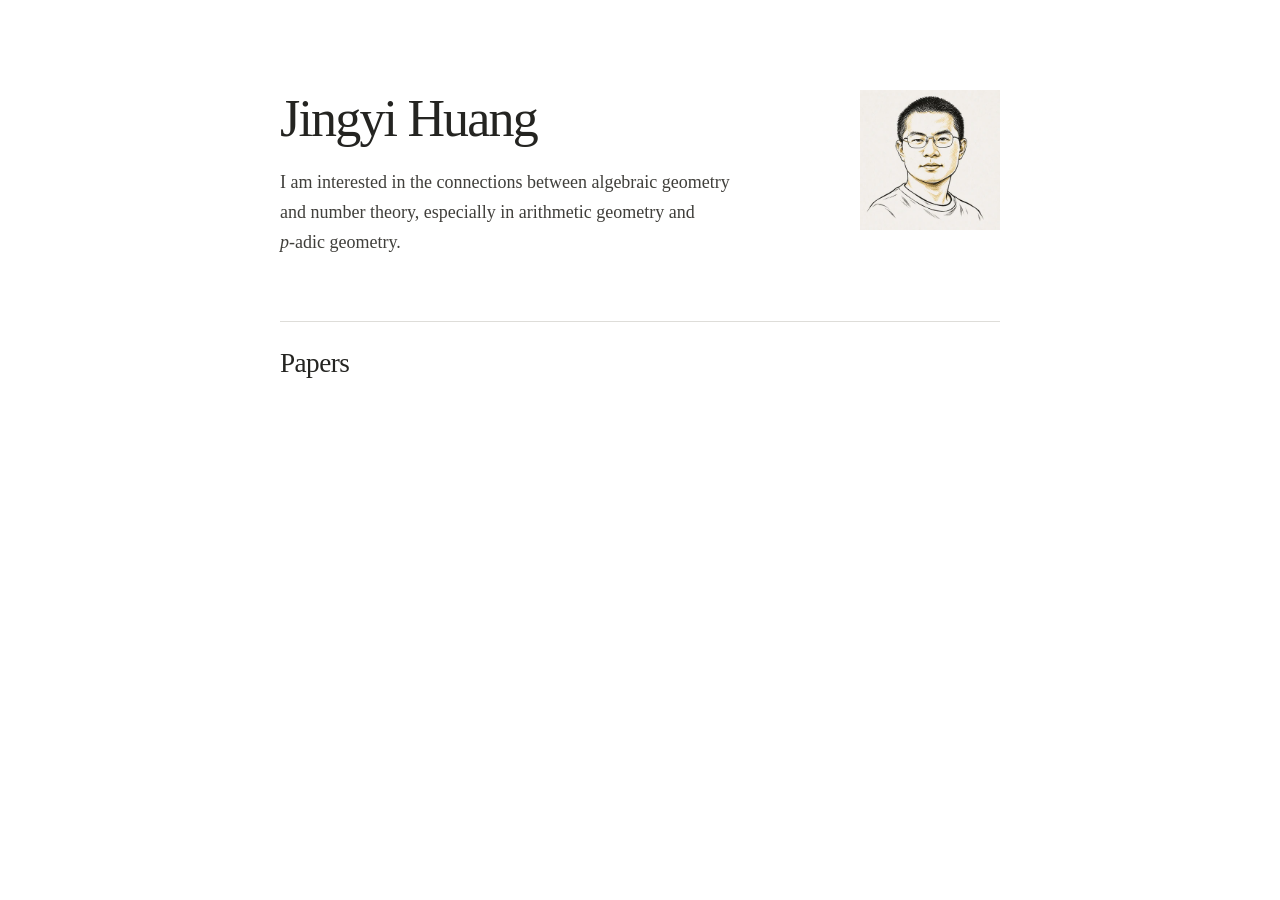
<file: index.html>
<!doctype html>
<html lang="en">
<head>
  <meta charset="utf-8">
  <meta name="viewport" content="width=device-width, initial-scale=1">
  <meta name="description" content="Jingyi Huang’s mathematical interests and papers: algebraic geometry, arithmetic geometry, number theory, and p-adic geometry.">
  <title>Jingyi Huang | Mathematics</title>
  <link rel="canonical" href="https://nicolashung792.github.io/">
  <link rel="icon" href="assets/favicon.svg?v=hjy" type="image/svg+xml">
  <link rel="stylesheet" href="assets/styles.css?v=minimal">
</head>
<body>
  <main class="page">
    <header class="profile">
      <h1>Jingyi Huang</h1>
      <a class="portrait-link" href="portrait.html" aria-label="View full-size self-portrait of Jingyi Huang">
        <img src="assets/self-portrait.webp?v=gold" width="384" height="384" alt="Black and gold self-portrait of Jingyi Huang">
      </a>
      <p>I am interested in the connections between algebraic geometry and number theory, especially in arithmetic geometry and <span class="term"><i>p</i>-adic</span> geometry.</p>
    </header>

    <section id="papers" aria-labelledby="papers-heading">
      <h2 id="papers-heading">Papers</h2>
    </section>
  </main>
</body>
</html>
</file>
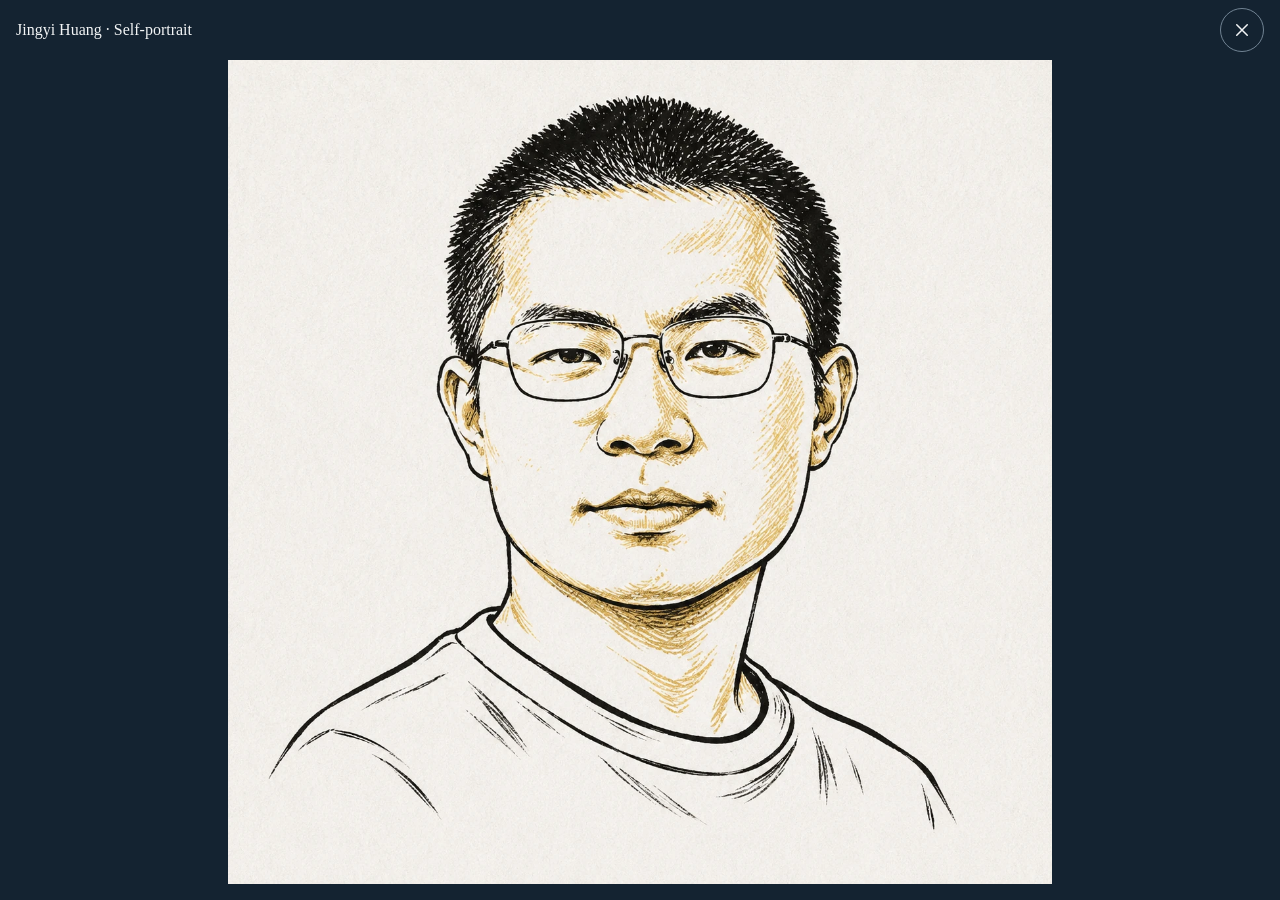
<file: portrait.html>
<!doctype html>
<html lang="en">
<head>
  <meta charset="utf-8">
  <meta name="viewport" content="width=device-width, initial-scale=1, viewport-fit=cover">
  <meta name="theme-color" content="#142331">
  <title>Self-portrait | Jingyi Huang</title>
  <link rel="icon" href="assets/favicon.svg?v=hjy" type="image/svg+xml">
  <link rel="stylesheet" href="assets/portrait-viewer.css">
  <script src="assets/portrait-viewer.js" defer></script>
</head>
<body>
  <main>
    <header>
      <h1>Jingyi Huang · Self-portrait</h1>
      <a class="close-portrait" href="./" aria-label="Close portrait and return to homepage" title="Close portrait">
        <svg width="18" height="18" viewBox="0 0 24 24" fill="none" aria-hidden="true">
          <path d="M5 5l14 14M19 5L5 19" stroke="currentColor" stroke-linecap="round" stroke-width="2"/>
        </svg>
      </a>
    </header>
    <img src="assets/self-portrait-full.webp?v=gold" width="1254" height="1254" alt="Black and gold self-portrait of Jingyi Huang">
  </main>
</body>
</html>
</file>
<file: assets/styles.css>
:root {
  color-scheme: light;
  font-family: "STIX Two Text", Georgia, "Times New Roman", serif;
  color: #242421;
  background: #fff;
  -webkit-text-size-adjust: 100%;
}

* { box-sizing: border-box; }
body { margin: 0; }

.page {
  width: min(45rem, calc(100% - 3rem));
  margin: clamp(3rem, 10vh, 7rem) auto 5rem;
}

.profile {
  display: grid;
  grid-template-columns: minmax(0, 1fr) clamp(5.5rem, 14vw, 8.75rem);
  grid-template-areas: "name portrait" "intro portrait";
  gap: 1.25rem clamp(1.5rem, 5vw, 3.75rem);
  align-items: start;
}

h1, h2, p { margin: 0; }

h1, h2 {
  font-weight: 400;
  line-height: 1.12;
}

h1 {
  grid-area: name;
  font-size: clamp(2.25rem, 5vw, 3.25rem);
  letter-spacing: -.035em;
}

.portrait-link {
  grid-area: portrait;
  display: block;
  cursor: zoom-in;
}

.portrait-link img {
  display: block;
  width: 100%;
  height: auto;
}

.profile p {
  grid-area: intro;
  max-width: 50ch;
  color: #403f3b;
  font-size: 1.125rem;
  line-height: 1.65;
}

.term { white-space: nowrap; }

#papers {
  margin-top: clamp(2.5rem, 6vw, 4rem);
  padding-top: 1.6rem;
  border-top: 1px solid #deddd9;
}

h2 {
  font-size: 1.7rem;
  letter-spacing: -.02em;
}

a { color: inherit; }
a:focus-visible { outline: 2px solid #394d69; outline-offset: 5px; }

.error-page a {
  display: inline-block;
  margin-top: 1.5rem;
  text-underline-offset: .2em;
}

@media (max-width: 36rem) {
  .profile {
    grid-template-areas: "name portrait" "intro intro";
    align-items: center;
    gap: 1.5rem .75rem;
  }
}
</file>
<file: assets/portrait-viewer.css>
* { box-sizing: border-box; }

body {
  margin: 0;
  background: #142331;
  color: #f3f5f6;
}

main {
  display: grid;
  grid-template-rows: auto minmax(0, 1fr);
  height: 100vh;
  height: 100dvh;
  padding: max(.5rem, env(safe-area-inset-top)) max(1rem, env(safe-area-inset-right))
           max(1rem, env(safe-area-inset-bottom)) max(1rem, env(safe-area-inset-left));
  gap: .5rem;
}

header {
  display: flex;
  align-items: center;
  justify-content: space-between;
  gap: 1rem;
}

h1 {
  margin: 0;
  font: normal 1rem/1.4 Georgia, serif;
}

.close-portrait {
  display: grid;
  place-items: center;
  width: 44px;
  height: 44px;
  flex: none;
  border: 1px solid #718393;
  border-radius: 50%;
  color: inherit;
}

.close-portrait:hover { background: #324655; }
.close-portrait:focus-visible { outline: 3px solid white; outline-offset: 2px; }

img {
  display: block;
  place-self: center;
  width: 100%;
  height: 100%;
  max-width: 1254px;
  max-height: 1254px;
  min-height: 0;
  object-fit: contain;
}
</file>
